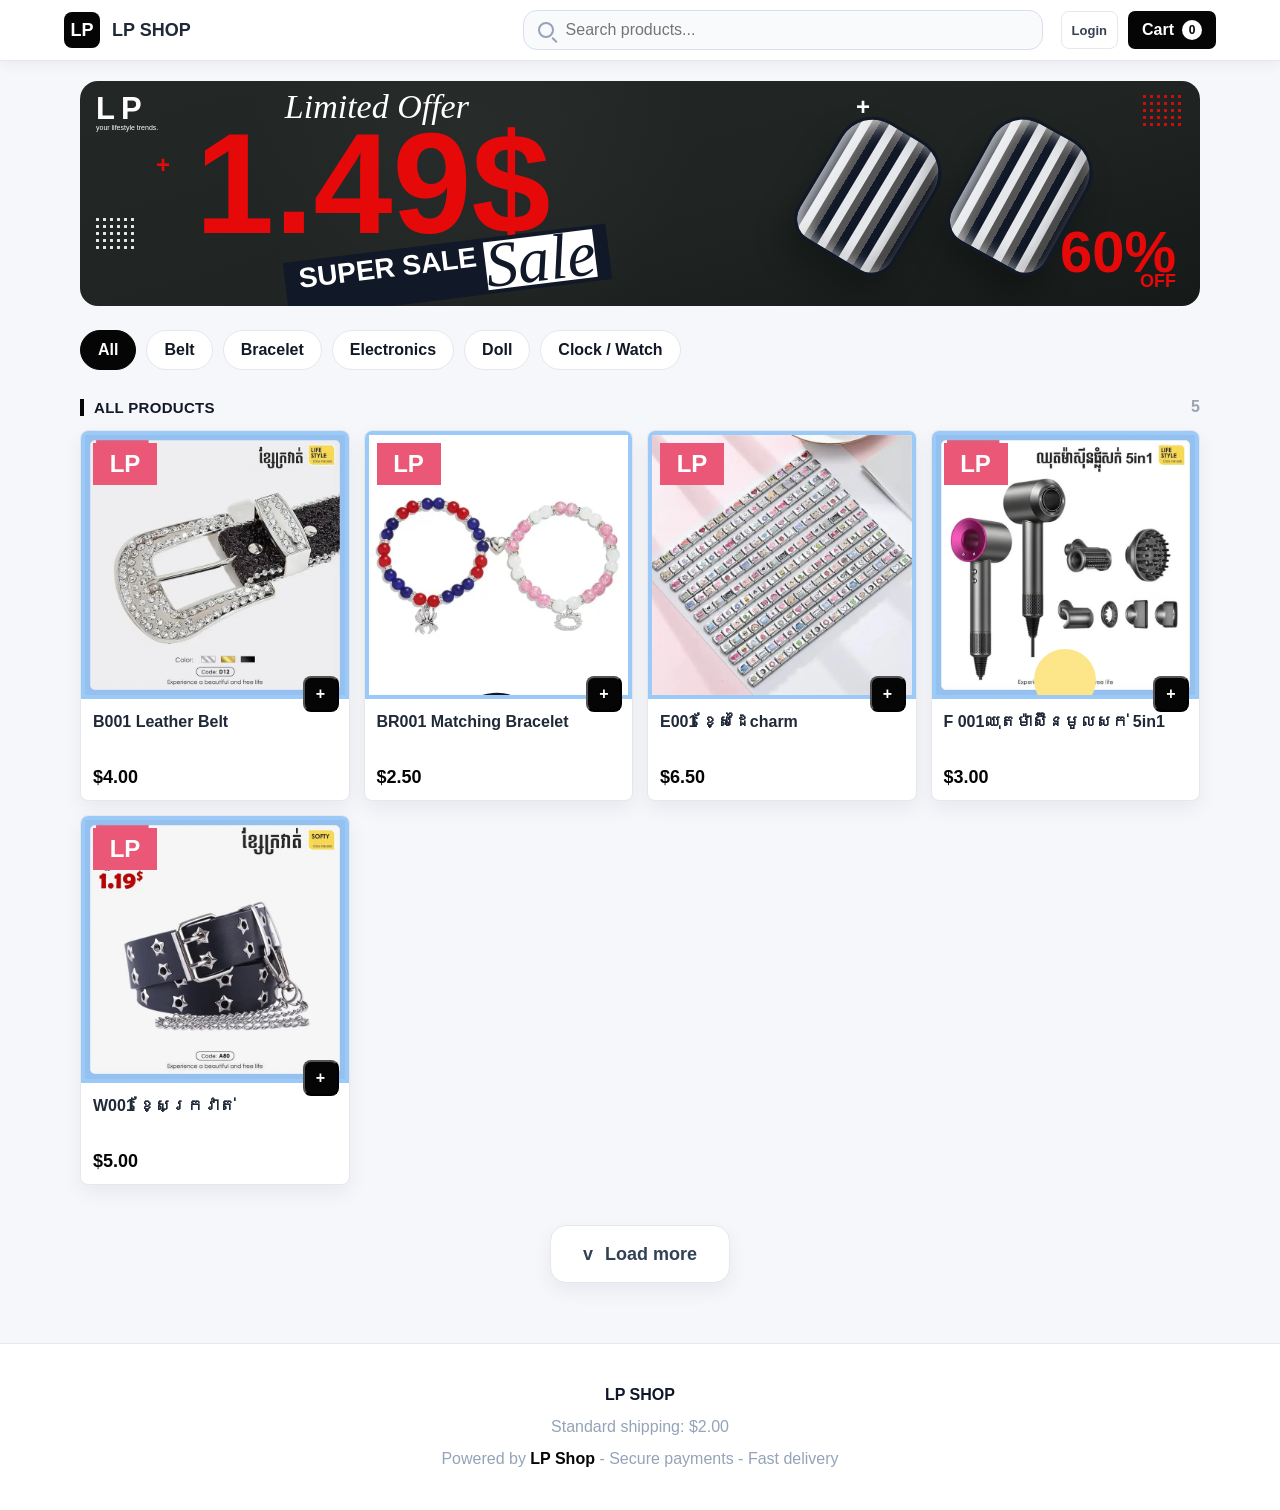
<file: index.html>
<!DOCTYPE html>
<html lang="en">
<head>
    <meta charset="UTF-8">
    <meta name="viewport" content="width=device-width, initial-scale=1.0">
    <title>LP Shop</title>
    <link rel="stylesheet" href="./css/style.css">
</head>
<body>
    <header class="header1">
        <div class="logo-area">
            <a class="brand-link" href="index.html" aria-label="LP Shop home">
                <span class="brand-mark">LP</span>
                <span class="brand-text">LP SHOP</span>
            </a>
        </div>

        <form class="search-box" role="search">
            <span class="search-icon" aria-hidden="true"></span>
            <input type="search" placeholder="Search products..." aria-label="Search products">
        </form>

        <div class="right-section">
            <button class="icon-button account-button" type="button" data-open-auth aria-label="Account">Login</button>
            <a class="cart-button" href="cart-inventory.html" aria-label="Open cart">
                <span>Cart</span> <span id="cart-count" class="cart-count">0</span>
            </a>
        </div>
    </header>

    <main class="page-shell">
        <section class="sale-slider" aria-label="Limited offer banners">
            <div class="sale-track">
                <article class="sale-banner sale-banner-dark">
                    <div class="banner-logo">
                        <strong>LP</strong>
                        <span>your lifestyle trends.</span>
                    </div>
                    <div class="sale-copy">
                        <span class="sale-small">Limited Offer</span>
                        <span class="sale-price">1.49$</span>
                        <span class="sale-label">SUPER SALE</span>
                    </div>
                    <div class="sale-product sale-product-metal" aria-hidden="true">
                        <span></span>
                        <span></span>
                    </div>
                    <div class="discount-badge">
                        <span>60%</span>
                        <strong>OFF</strong>
                    </div>
                    <span class="decor decor-plus decor-a">+</span>
                    <span class="decor decor-plus decor-b">+</span>
                    <span class="decor decor-dots decor-c"></span>
                    <span class="decor decor-dots decor-d"></span>
                </article>

                <article class="sale-banner sale-banner-light">
                    <div class="banner-logo">
                        <strong>LP</strong>
                        <span>your lifestyle trends.</span>
                    </div>
                    <div class="sale-copy">
                        <span class="sale-small">Limited Offer</span>
                        <span class="sale-price">0.99$</span>
                        <span class="sale-label">SUPER SALE</span>
                    </div>
                    <div class="sale-product sale-product-sport" aria-hidden="true">
                        <span></span>
                        <span></span>
                    </div>
                    <div class="discount-badge">
                        <span>70%</span>
                        <strong>OFF</strong>
                    </div>
                    <span class="decor decor-plus decor-a">+</span>
                    <span class="decor decor-plus decor-b">+</span>
                    <span class="decor decor-dots decor-c"></span>
                    <span class="decor decor-dots decor-d"></span>
                </article>
            </div>
        </section>

        <nav class="nav-bar" aria-label="Shop categories">
            <div class="category-row">
                <a class="category-chip active" href="#all-products">All</a>
                <a class="category-chip" href="#all-products">Belt</a>
                <a class="category-chip" href="#all-products">Bracelet</a>
                <a class="category-chip" href="#all-products">Electronics</a>
                <a class="category-chip" href="#all-products">Doll</a>
                <a class="category-chip" href="#all-products">Clock / Watch</a>
            </div>
        </nav>

        <section id="all-products" aria-labelledby="products-title">
            <div class="section-heading">
                <h2 id="products-title">ALL PRODUCTS</h2>
                <span id="product-count" class="section-count">5</span>
            </div>

            <div class="product-grid">
                <article class="product-card" style="--product-bg: #f4eadb;">
                    <a class="product-link" href="product1.html">
                        <div class="product-image product-image-belt"><img width="100%" height="100%" src="./images/belt.jpg" alt="Classic Leather Belt"><span class="mini-logo">LP</span><span class="belt-shape"></span></div>
                        <div class="product-body">
                            <p class="product-name">B001 Leather Belt</p>
                            <p class="product-price">$4.00</p>
                        </div>
                    </a>
                    <button class="product-cart add-cart" type="button" data-name="B001 Leather Belt" data-price="4.00">+</button>
                </article>

                <article class="product-card" style="--product-bg: #e0f2fe;">
                    <a class="product-link" href="product1.html">
                        <div class="product-image product-image-bracelet"><img width="100%" height="100%" src="./images/matching-bracelet.jpg" alt="Matching Bracelet"><span class="mini-logo">LP</span><span class="bracelet-shape"></span></div>
                        <div class="product-body">
                            <p class="product-name">BR001 Matching Bracelet</p>
                            <p class="product-price">$2.50</p>
                        </div>
                    </a>
                    <button class="product-cart add-cart" type="button" data-name="BR001 Matching Bracelet" data-price="2.50">+</button>
                </article>

                <article class="product-card" style="--product-bg: #ede9fe;">
                    <a class="product-link" href="product1.html">
                        <div class="product-image product-image-electronics"><img width="100%" height="100%" src="./images/ខ្សែដៃcharm.jpg" alt="Wireless Earbuds"><span class="mini-logo">LP</span><span class="electronics-shape"></span></div>
                        <div class="product-body">
                            <p class="product-name">E001 ខ្សែដៃcharm</p>
                            <p class="product-price">$6.50</p>
                        </div>
                    </a>
                    <button class="product-cart add-cart" type="button" data-name="E001 ខ្សែដៃcharm" data-price="6.50">+</button>
                </article>

                <article class="product-card" style="--product-bg: #ffe4e6;">
                    <a class="product-link" href="product1.html">
                        <div class="product-image product-image-doll"><img width="100%" height="100%" src="./images/ឈុតម៉ាស៊ីនមូលសក់ 5in1.jpg" alt="Cute Mini Doll"><span class="mini-logo">LP</span><span class="doll-shape"></span></div>
                        <div class="product-body">
                            <p class="product-name">F 001ឈុតម៉ាស៊ីនមូលសក់ 5in1</p>
                            <p class="product-price">$3.00</p>
                        </div>
                    </a>
                    <button class="product-cart add-cart" type="button" data-name="ឈុតម៉ាស៊ីនមូលសក់ 5in1" data-price="3.00">+</button>
                </article>

                <article class="product-card" style="--product-bg: #dcfce7;">
                    <a class="product-link" href="product1.html">
                        <div class="product-image product-image-watch"><img width="100%" height="100%" src="./images/ខ្សែក្រវាត់.jpg" alt="Digital Watch"><span class="mini-logo">LP</span><span class="watch-shape"></span></div>
                        <div class="product-body">
                            <p class="product-name">W001 ខ្សែក្រវាត់</p>
                            <p class="product-price">$5.00</p>
                        </div>
                    </a>
                    <button class="product-cart add-cart" type="button" data-name="W001 ខ្សែក្រវាត់" data-price="5.00">+</button>
                </article>

                <article class="product-card product-extra" style="--product-bg: #fef3c7;" hidden>
                    <a class="product-link" href="product1.html">
                        <div class="product-image product-image-belt"><img width="100%" src="./images/belt23.jpg" alt=""><span class="mini-logo">LP</span><span class="belt-shape"></span></div>
                        <div class="product-body">
                            <p class="product-name">B002 Fashion Buckle Belt</p>
                            <p class="product-price">$4.50</p>
                        </div>
                    </a>
                    <button class="product-cart add-cart" type="button" data-name="B002 Fashion Buckle Belt" data-price="4.50">+</button>
                </article>

                <article class="product-card product-extra" style="--product-bg: #dbeafe;" hidden>
                    <a class="product-link" href="product1.html">
                        <div class="product-image product-image-bracelet"><img width="100%" src="./images/charm bracelet.jpg" alt=""><span class="mini-logo">LP</span><span class="bracelet-shape"></span></div>
                        <div class="product-body">
                            <p class="product-name">BR002 Metal Bracelet</p>
                            <p class="product-price">$2.00</p>
                        </div>
                    </a>
                    <button class="product-cart add-cart" type="button" data-name="BR002 Metal Bracelet" data-price="2.00">+</button>
                </article>

                <article class="product-card product-extra" style="--product-bg: #e2e8f0;" hidden>
                    <a class="product-link" href="product1.html">
                        <div class="product-image product-image-electronics"><img width="100%" src="./images/Engraved name bracelet.jpg" alt=""><span class="mini-logo">LP</span><span class="electronics-shape"></span></div>
                        <div class="product-body">
                            <p class="product-name">E002 Engraved name bracelet</p>
                            <p class="product-price">$3.50</p>
                        </div>
                    </a>
                    <button class="product-cart add-cart" type="button" data-name="E002 Engraved name bracelet" data-price="3.50">+</button>
                </article>

                <article class="product-card product-extra" style="--product-bg: #fce7f3;" hidden>
                    <a class="product-link" href="product1.html">
                        <div class="product-image product-image-doll"><img width="100%" src="./images/charm diy.jpg" alt=""><span class="mini-logo">LP</span><span class="doll-shape"></span></div>
                        <div class="product-body">
                            <p class="product-name">D002 Charm DIY Kit</p>
                            <p class="product-price">$3.80</p>
                        </div>
                    </a>
                    <button class="product-cart add-cart" type="button" data-name="D002 Charm DIY Kit" data-price="3.80">+</button>
                </article>

                <article class="product-card product-extra" style="--product-bg: #ccfbf1;" hidden>
                    <a class="product-link" href="product1.html">
                        <div class="product-image product-image-watch"><img width="100%" src="./images/tripod.jpg" alt=""><span class="mini-logo">LP</span><span class="watch-shape"></span></div>
                        <div class="product-body">
                            <p class="product-name">W002 Tripod</p>
                            <p class="product-price">$4.20</p>
                        </div>
                    </a>
                    <button class="product-cart add-cart" type="button" data-name="W002 Tripod" data-price="4.20">+</button>
                </article>
            </div>

            <div class="load-more-wrap">
                <button id="load-more-products" class="load-more-button" type="button">
                    <span>v</span>
                    Load more
                </button>
            </div>
        </section>
    </main>

    <footer class="shop-footer">
        <strong>LP SHOP</strong>
        <span>Standard shipping: $2.00</span>
        <span>Powered by <b>LP Shop</b> - Secure payments - Fast delivery</span>
    </footer>

    <div id="cart-popup" class="cart-popup">Added to cart!</div>
    <script src="js/script.js"></script>
</body>
</html>
</file>
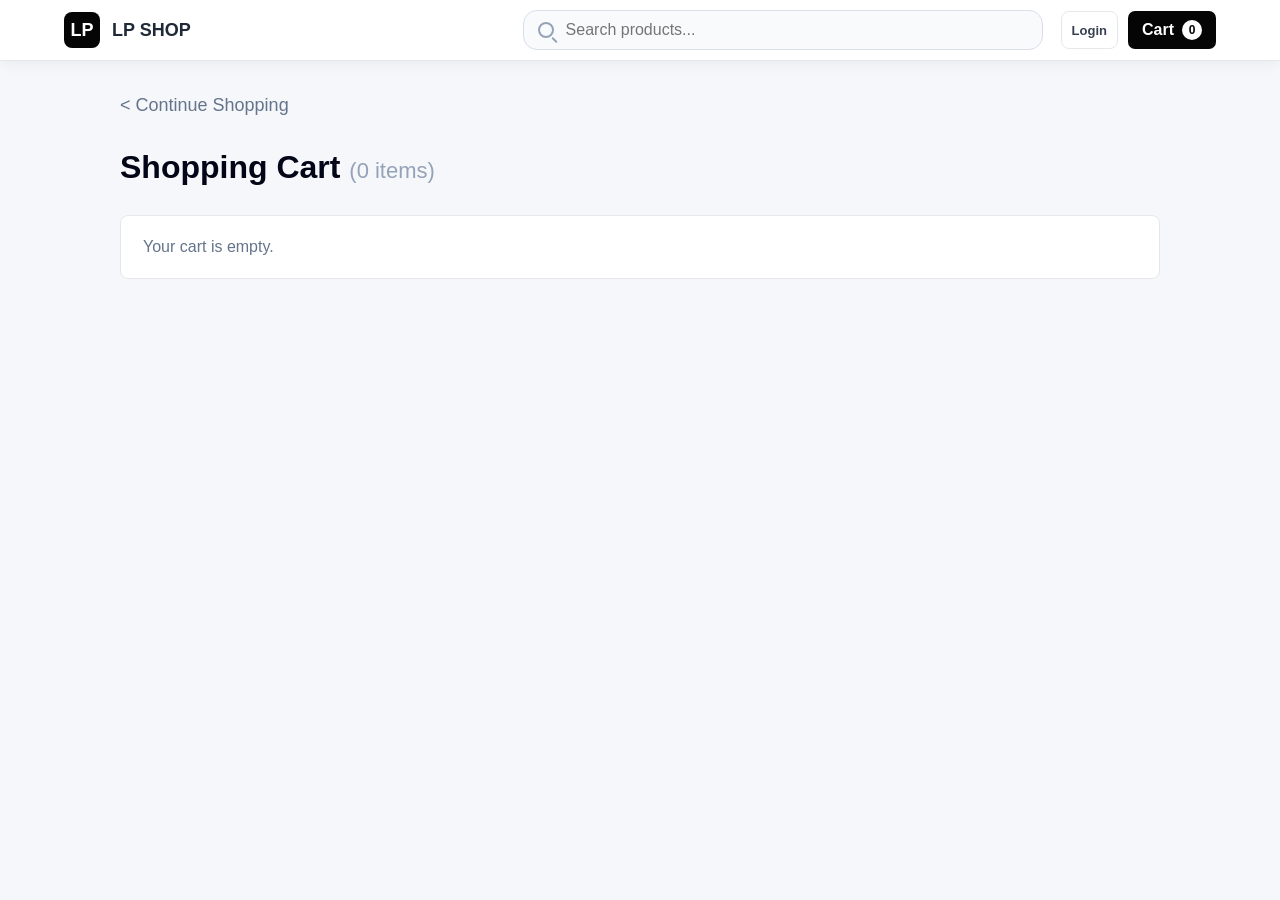
<file: cart-inventory.html>
<!DOCTYPE html>
<html lang="en">
<head>
    <meta charset="UTF-8">
    <meta name="viewport" content="width=device-width, initial-scale=1.0">
    <title>Your Cart | LP Shop</title>
    <link rel="stylesheet" href="css/style.css">
</head>
<body>
    <header class="header1">
        <div class="logo-area">
            <a class="brand-link" href="index.html" aria-label="LP Shop home">
                <span class="brand-mark">LP</span>
                <span class="brand-text">LP SHOP</span>
            </a>
        </div>

        <form class="search-box" role="search">
            <span class="search-icon" aria-hidden="true"></span>
            <input type="search" placeholder="Search products..." aria-label="Search products">
        </form>

        <div class="right-section">
            <button class="icon-button account-button" type="button" data-open-auth aria-label="Account">Login</button>
            <a class="cart-button" href="cart-inventory.html" aria-label="Open cart">
                <span>Cart</span> <span id="cart-count" class="cart-count">0</span>
            </a>
        </div>
    </header>

    <main class="cart-page">
        <a id="continue-shopping" class="continue-shopping" href="index.html">&lt; Continue Shopping</a>

        <h1 id="cart-heading">Shopping Cart <span id="cart-title-count">(0 items)</span></h1>
        <p id="cart-empty" class="cart-empty">Your cart is empty.</p>

        <div id="checkout-steps" class="checkout-steps" hidden>
            <div class="checkout-step active" data-step="1">
                <span>1</span>
                <strong>Cart</strong>
            </div>
            <div class="step-line"></div>
            <div class="checkout-step" data-step="2">
                <span>2</span>
                <strong>Delivery</strong>
            </div>
            <div class="step-line"></div>
            <div class="checkout-step" data-step="3">
                <span>3</span>
                <strong>Payment</strong>
            </div>
            <div class="step-line"></div>
            <div class="checkout-step" data-step="4">
                <span>4</span>
                <strong>Done</strong>
            </div>
        </div>

        <div id="cart-layout" class="cart-layout">
            <section class="cart-list" aria-label="Cart items">
                <div id="cart-items"></div>
            </section>

            <aside id="order-summary" class="order-summary" aria-label="Order summary" hidden>
                <h2>Order Summary</h2>
                <div class="summary-line">
                    <span id="summary-subtotal-label">Subtotal (0 items)</span>
                    <span id="summary-subtotal">$0.00</span>
                </div>
                <div class="summary-line">
                    <span>Shipping</span>
                    <span class="shipping-price">$2.00</span>
                </div>
                <div class="summary-total">
                    <strong>Total</strong>
                    <strong id="summary-total">$0.00</strong>
                </div>
                <button class="checkout-button" type="button">Proceed to Checkout -&gt;</button>
                <p class="secure-note">Secure checkout - Encrypted payment</p>
            </aside>
        </div>

        <section id="checkout-form" class="checkout-form" hidden>
            <div class="checkout-panel">
                <h2><span class="form-icon">i</span> Contact Information</h2>
                <label for="checkout-name">Full Name <span>*</span></label>
                <input id="checkout-name" type="text" placeholder="Your full name" required>

                <label for="checkout-phone">Phone Number <span>*</span></label>
                <input id="checkout-phone" type="tel" placeholder="012 345 678" required>
            </div>

            <div class="delivery-tabs" role="group" aria-label="Delivery method">
                <button class="delivery-tab active" type="button">Home Delivery</button>
                <button class="delivery-tab" type="button">Virakbuntam Pickup</button>
            </div>

            <div class="checkout-panel">
                <h2><span class="form-icon">p</span> Delivery Address</h2>
                <label for="checkout-street">Street Address <span>*</span></label>
                <input id="checkout-street" type="text" placeholder="Street, building, district" required>

                <label for="checkout-city">City / Province <span>*</span></label>
                <input id="checkout-city" type="text" placeholder="e.g. Phnom Penh" required>

                <button class="map-link" type="button">Pin location on map (optional)</button>
            </div>

            <div class="checkout-panel">
                <h2><span class="form-icon">n</span> Order Notes</h2>
                <textarea id="checkout-notes" rows="4" placeholder="Any special instructions for delivery (optional)"></textarea>
            </div>

            <p id="checkout-error" class="checkout-error"></p>
            <button class="checkout-button delivery-checkout-button" type="button">Proceed to Checkout -&gt;</button>
        </section>

        <section id="payment-section" class="payment-section" hidden>
            <h1>Choose Payment</h1>
            <p id="order-number" class="order-number">Order #ORD-22U4EZAD</p>

            <div class="payment-amount-card">
                <div>
                    <span>Amount to pay</span>
                    <strong id="payment-amount">$0.00</strong>
                </div>
                <button id="copy-amount" type="button">Copy</button>
            </div>

            <h2>SELECT PAYMENT METHOD</h2>
            <button id="payment-method" class="payment-method" type="button">
                <span class="payment-logo">CARD</span>
                <span>
                    <strong>ABA PayWay</strong>
                    <small>ABA Pay - WeChat Pay - Alipay</small>
                </span>
                <span class="payment-arrow">&gt;</span>
            </button>

            <button id="payment-back" class="payment-back" type="button">&lt;- Back</button>
        </section>
    </main>

    <script src="js/script.js"></script>
</body>
</html>
</file>
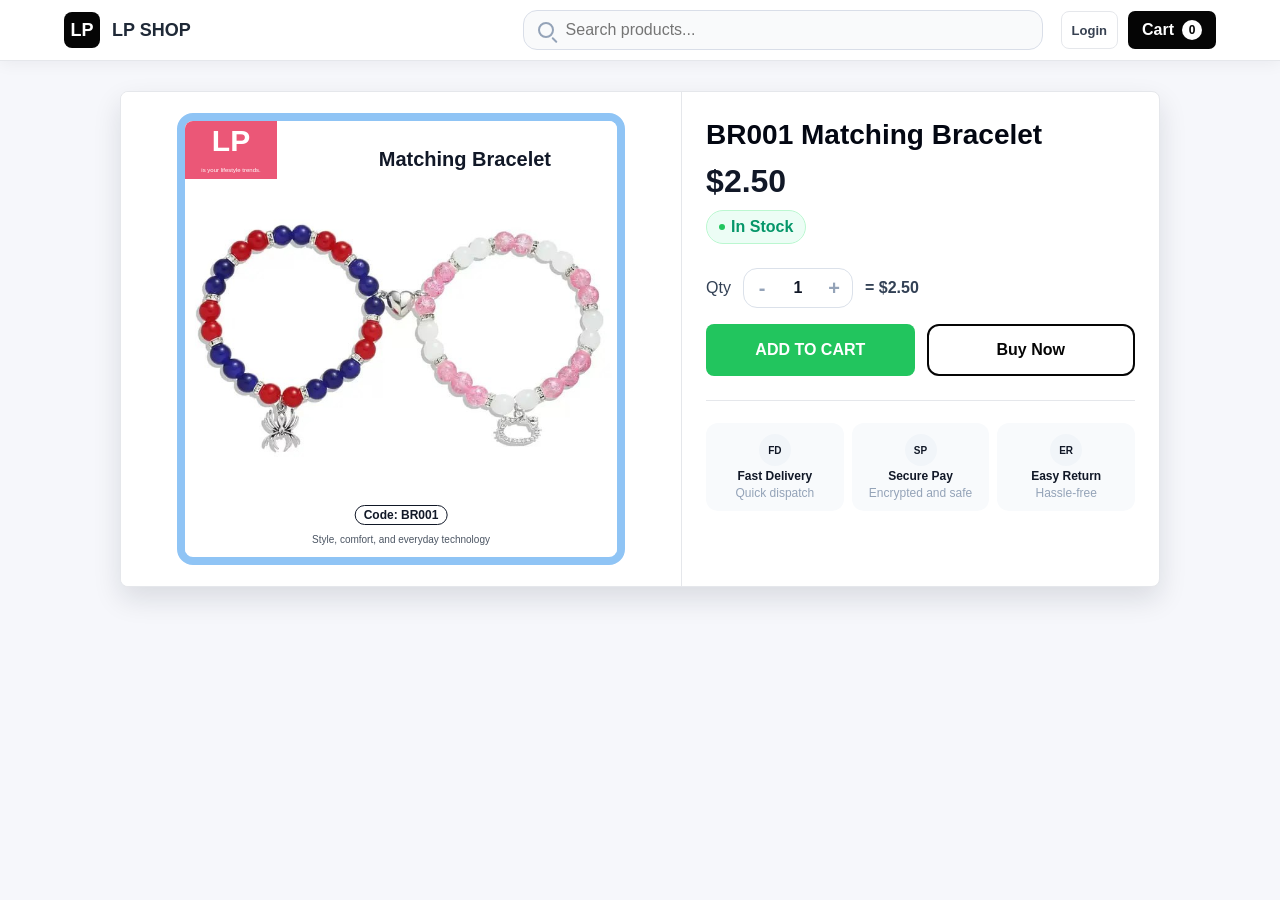
<file: product1.html>
<!DOCTYPE html>
<html lang="en">
<head>
    <meta charset="UTF-8">
    <meta name="viewport" content="width=device-width, initial-scale=1.0">
    <title>BR001 Smart Bracelet | LP Shop</title>
    <link rel="stylesheet" href="css/style.css">
</head>
<body>
    <header class="header1">
        <div class="logo-area">
            <a class="brand-link" href="index.html" aria-label="LP Shop home">
                <span class="brand-mark">LP</span>
                <span class="brand-text">LP SHOP</span>
            </a>
        </div>

        <form class="search-box" role="search">
            <span class="search-icon" aria-hidden="true"></span>
            <input type="search" placeholder="Search products..." aria-label="Search products">
        </form>

        <div class="right-section">
            <button class="icon-button account-button" type="button" data-open-auth aria-label="Account">Login</button>
            <a class="cart-button" href="cart-inventory.html" aria-label="Open cart">
                <span>Cart</span> <span id="cart-count" class="cart-count">0</span>
            </a>
        </div>
    </header>

    <main class="product-page">
        <section class="product-detail-image product-detail-card" aria-label="Product image">
            <div class="product-photo-frame product-photo-bracelet">
                <div class="product-photo-logo">
                    <strong>LP</strong>
                    <span>is your lifestyle trends.</span>
                </div>
                <p class="product-photo-title">Matching Bracelet</p>
                <div  aria-hidden="true"><img width="100%" src="images/matching-bracelet.jpg" alt=""></div>
                <span class="product-code">Code: BR001</span>
                <p class="product-photo-caption">Style, comfort, and everyday technology</p>
            </div>
        </section>

        <section class="product-detail-info product-detail-card">
            <h1>BR001 Matching Bracelet</h1>
            <p class="detail-price">$2.50</p>
            <p class="stock-pill"><span></span> In Stock</p>

            <div class="quantity-row">
                <span>Qty</span>
                <div class="quantity-stepper" aria-label="Choose quantity">
                    <button id="qty-minus" class="quantity-button" type="button" aria-label="Decrease quantity">-</button>
                    <span id="qty-value">1</span>
                    <button id="qty-plus" class="quantity-button" type="button" aria-label="Increase quantity">+</button>
                </div>
                <strong>= <span id="product-subtotal">$2.50</span></strong>
            </div>

            <div class="product-actions">
                <button id="add-to-cart" class="add-to-cart" type="button" data-name="BR001 Matching Bracelet" data-price="2.50" data-image="images/matching-bracelet.jpg">
                    <span class="button-check" aria-hidden="true"></span>
                    <span class="button-text">ADD TO CART</span>
                </button>
                <button id="buy-now" class="buy-now-button" type="button">Buy Now</button>
            </div>

            <div class="service-row" aria-label="Shop services">
                <div class="service-card">
                    <span class="service-icon">FD</span>
                    <strong>Fast Delivery</strong>
                    <span>Quick dispatch</span>
                </div>
                <div class="service-card">
                    <span class="service-icon">SP</span>
                    <strong>Secure Pay</strong>
                    <span>Encrypted and safe</span>
                </div>
                <div class="service-card">
                    <span class="service-icon">ER</span>
                    <strong>Easy Return</strong>
                    <span>Hassle-free</span>
                </div>
            </div>
            <div id="cart-popup" class="cart-popup">Added to cart!</div>
        </section>
    </main>

    <script src="js/script.js"></script>
</body>
</html>
</file>
<file: css/style.css>
* {
    box-sizing: border-box;
}

html {
    scroll-behavior: smooth;
}

body {
    margin: 0;
    background: #f6f7fb;
    color: #111827;
    font-family: Arial, sans-serif;
    font-size: 16px;
}

[hidden] {
    display: none !important;
}

a {
    color: inherit;
    text-decoration: none;
}

button,
input {
    font: inherit;
}

.top-social-bar {
    display: none;
}

.header1 {
    position: sticky;
    top: 0;
    z-index: 20;
    display: grid;
    grid-template-columns: 230px minmax(220px, 1fr) auto;
    align-items: center;
    gap: 18px;
    padding: 10px clamp(14px, 5vw, 68px);
    background: rgba(255, 255, 255, 0.96);
    border-bottom: 1px solid #e5e7eb;
    box-shadow: 0 2px 16px rgba(15, 23, 42, 0.06);
    backdrop-filter: blur(14px);
}

.logo-area,
.logo {
    min-width: 0;
}

.brand-link {
    display: inline-flex;
    align-items: center;
    gap: 12px;
    font-weight: 800;
    letter-spacing: 0;
}

.brand-mark {
    display: inline-grid;
    width: 36px;
    height: 36px;
    place-items: center;
    background: #050505;
    color: #ffffff;
    border-radius: 8px;
    font-size: 18px;
    line-height: 1;
}

.brand-text {
    color: #1f2937;
    font-size: 18px;
    white-space: nowrap;
}

.search-box {
    position: relative;
    width: min(100%, 520px);
    justify-self: end;
}

.search-box input {
    width: 100%;
    min-height: 40px;
    padding: 0 42px;
    color: #111827;
    background: #f9fafb;
    border: 1px solid #d9dee8;
    border-radius: 14px;
    outline: 0;
}

.search-box input:focus {
    border-color: #111827;
    box-shadow: 0 0 0 3px rgba(17, 24, 39, 0.08);
}

.search-icon {
    position: absolute;
    top: 50%;
    left: 15px;
    width: 16px;
    height: 16px;
    border: 2px solid #94a3b8;
    border-radius: 50%;
    transform: translateY(-50%);
}

.search-icon::after {
    position: absolute;
    right: -6px;
    bottom: -5px;
    width: 7px;
    height: 2px;
    content: "";
    background: #94a3b8;
    border-radius: 2px;
    transform: rotate(45deg);
}

.right-section {
    display: flex;
    align-items: center;
    justify-content: flex-end;
    gap: 10px;
}

.icon-button,
.cart-button,
.add-to-cart,
.quantity-button,
.checkout-button {
    display: inline-flex;
    align-items: center;
    justify-content: center;
    border: 0;
    cursor: pointer;
}

.icon-button {
    min-width: 38px;
    height: 38px;
    padding: 0 10px;
    color: #374151;
    background: #ffffff;
    border: 1px solid #e5e7eb;
    border-radius: 8px;
    font-size: 13px;
    font-weight: 800;
}

.account-button {
    width: auto;
}

.cart-button {
    min-height: 38px;
    gap: 8px;
    padding: 0 14px;
    color: #ffffff;
    background: #050505;
    border-radius: 7px;
    font-weight: 700;
}

.cart-count {
    display: inline-grid;
    min-width: 20px;
    height: 20px;
    padding: 0 6px;
    place-items: center;
    color: #050505;
    background: #ffffff;
    border-radius: 999px;
    font-size: 12px;
}

.page-shell {
    width: min(1120px, calc(100% - 28px));
    margin: 20px auto 46px;
}

.sale-slider {
    position: relative;
    min-height: 225px;
    margin-top: 20px;
    overflow: hidden;
    background: #ffffff;
    border-radius: 18px;
}

.sale-track {
    display: flex;
    width: 200%;
    min-height: 225px;
    animation: banner-slide 9s infinite;
}

.sale-banner {
    position: relative;
    flex: 0 0 50%;
    display: grid;
    grid-template-columns: 1fr minmax(250px, 37%);
    align-items: center;
    min-height: 225px;
    overflow: hidden;
}

.sale-banner-dark {
    color: #ffffff;
    background:
        radial-gradient(circle at 35% 20%, rgba(40, 44, 43, 0.92), transparent 30%),
        linear-gradient(165deg, #232826 0%, #202523 56%, #151918 100%);
}

.sale-banner-light {
    color: #111827;
    background:
        radial-gradient(circle at 18% 30%, rgba(243, 244, 246, 0.95), transparent 32%),
        radial-gradient(circle at 78% 48%, rgba(243, 244, 246, 0.92), transparent 30%),
        #ffffff;
}

.banner-logo {
    position: absolute;
    top: 12px;
    left: 16px;
    z-index: 2;
    display: grid;
    gap: 0;
    line-height: 1;
}

.banner-logo strong {
    font-size: 31px;
    letter-spacing: 6px;
}

.banner-logo span {
    font-size: 7px;
    letter-spacing: 0;
}

.sale-copy {
    position: relative;
    z-index: 3;
    padding-left: clamp(54px, 9vw, 120px);
}

.sale-small {
    display: block;
    margin-left: clamp(58px, 7vw, 96px);
    color: currentColor;
    font-family: Georgia, serif;
    font-size: clamp(22px, 3.1vw, 34px);
    font-style: italic;
}

.sale-price {
    display: block;
    color: #e50909;
    font-size: clamp(72px, 14vw, 142px);
    font-weight: 900;
    line-height: 0.82;
}

.sale-label {
    display: inline-flex;
    margin-left: clamp(64px, 7vw, 100px);
    padding: 4px 14px;
    color: #ffffff;
    background: #111827;
    font-size: clamp(18px, 2.5vw, 28px);
    font-weight: 900;
    line-height: 1;
    transform: rotate(-7deg);
}

.sale-label::after {
    content: "Sale";
    margin-left: 8px;
    color: #111827;
    background: #ffffff;
    font-family: Georgia, serif;
    font-size: clamp(38px, 5vw, 66px);
    font-style: italic;
    font-weight: 400;
    line-height: 0.75;
}

.sale-banner-light .sale-label::after {
    color: #111827;
}

.sale-product {
    position: relative;
    z-index: 2;
    min-height: 190px;
    margin-right: clamp(38px, 8vw, 110px);
}

.sale-product span {
    position: absolute;
    display: block;
    border: 3px solid #111827;
    box-shadow: inset 8px 0 18px rgba(255, 255, 255, 0.75), inset -10px 0 20px rgba(0, 0, 0, 0.3), 0 20px 30px rgba(0, 0, 0, 0.28);
}

.sale-product-sport span {
    top: 28px;
    width: 82px;
    height: 146px;
    background: linear-gradient(90deg, #111827 0 25%, #f8fafc 26% 62%, #111827 63% 100%);
    border-radius: 22px;
}

.sale-product-sport span:first-child {
    left: 26px;
    transform: rotate(-18deg);
}

.sale-product-sport span:last-child {
    right: 28px;
    background: linear-gradient(90deg, #111827 0 48%, #f8fafc 49% 75%, #111827 76% 100%);
    transform: rotate(19deg);
}

.sale-product-metal span {
    top: 22px;
    width: 112px;
    height: 146px;
    background: repeating-linear-gradient(90deg, #111827 0 8px, #e5e7eb 9px 17px, #555 18px 25px);
    border-radius: 38px 38px 26px 26px;
}

.sale-product-metal span:first-child {
    left: 28px;
    transform: rotate(31deg);
}

.sale-product-metal span:last-child {
    right: 20px;
    transform: rotate(29deg);
}

.discount-badge {
    position: absolute;
    right: 24px;
    bottom: 18px;
    z-index: 3;
    display: grid;
    color: #e50909;
    line-height: 0.78;
    text-align: right;
}

.discount-badge span {
    font-size: clamp(38px, 5vw, 58px);
    font-weight: 900;
}

.discount-badge strong {
    color: currentColor;
    font-size: 18px;
}

.decor {
    position: absolute;
    z-index: 3;
    font-weight: 900;
    line-height: 1;
}

.decor-plus {
    color: #e50909;
    font-size: 24px;
}

.decor-a {
    top: 72px;
    left: 76px;
}

.decor-b {
    right: 142px;
    top: 115px;
}

.sale-banner-dark .decor-b {
    color: #ffffff;
    right: 330px;
    top: 14px;
}

.decor-dots {
    width: 44px;
    height: 34px;
    background-image: radial-gradient(currentColor 1.4px, transparent 1.6px);
    background-position: 0 0;
    background-size: 7px 7px;
    color: currentColor;
    opacity: 0.9;
}

.decor-c {
    left: 14px;
    bottom: 56px;
}

.decor-d {
    right: 15px;
    top: 12px;
    color: #e50909;
}

@keyframes banner-slide {
    0%,
    42% {
        transform: translateX(0);
    }

    50%,
    92% {
        transform: translateX(-50%);
    }

    100% {
        transform: translateX(0);
    }
}

.nav-bar {
    margin-top: 24px;
}

.category-row {
    display: flex;
    gap: 10px;
    overflow-x: auto;
    padding-bottom: 4px;
}

.category-chip {
    flex: 0 0 auto;
    padding: 10px 17px;
    color: #111827;
    background: #ffffff;
    border: 1px solid #e5e7eb;
    border-radius: 999px;
    font-weight: 600;
}

.category-chip.active {
    color: #ffffff;
    background: #050505;
    border-color: #050505;
}

.section-heading {
    display: flex;
    align-items: center;
    justify-content: space-between;
    margin: 24px 0 14px;
}

.section-heading h2 {
    margin: 0;
    padding-left: 10px;
    border-left: 4px solid #050505;
    color: #111827;
    font-size: 15px;
    font-weight: 900;
    letter-spacing: 0.02em;
}

.section-count {
    color: #9ca3af;
    font-weight: 700;
}

.product-grid {
    display: grid;
    grid-template-columns: repeat(4, minmax(0, 1fr));
    gap: 14px;
}

.laptop-preview,
.product-card {
    position: relative;
    overflow: hidden;
    background: #ffffff;
    border: 1px solid #e5e7eb;
    border-radius: 8px;
    box-shadow: 0 8px 20px rgba(15, 23, 42, 0.06);
}

.product-link {
    display: block;
}

.card-img,
.product-image {
    position: relative;
    display: grid;
    width: 100%;
    aspect-ratio: 1 / 1;
    place-items: center;
    overflow: hidden;
    color: #111827;
    background:
        linear-gradient(135deg, rgba(255, 255, 255, 0.8), rgba(255, 255, 255, 0.1)),
        var(--product-bg, #dbeafe);
    border: 4px solid #9bc9f8;
    font-weight: 900;
    text-align: center;
}

.image-placeholder {
    display: grid;
    width: 66%;
    aspect-ratio: 1 / 1;
    place-items: center;
    color: #475569;
    background: rgba(255, 255, 255, 0.72);
    border: 1px dashed rgba(71, 85, 105, 0.5);
    border-radius: 16px;
    font-size: 14px;
    line-height: 1.35;
}

.mini-logo {
    position: absolute;
    top: 8px;
    left: 8px;
    display: grid;
    width: 64px;
    height: 42px;
    place-items: center;
    color: #ffffff;
    background: #eb5777;
    font-size: 24px;
    font-weight: 900;
}

.belt-shape,
.bracelet-shape,
.electronics-shape,
.doll-shape,
.watch-shape {
    position: relative;
    display: block;
}

.belt-shape {
    width: 210px;
    height: 62px;
    background: linear-gradient(90deg, #2b2118, #5f4633);
    border-radius: 999px;
    box-shadow: inset 0 0 0 8px rgba(255, 255, 255, 0.08);
}

.belt-shape::after {
    position: absolute;
    right: 12px;
    top: 10px;
    width: 42px;
    height: 42px;
    content: "";
    border: 6px solid #fbbf24;
    border-radius: 8px;
}

.bracelet-shape {
    width: 130px;
    height: 178px;
    border: 24px solid #111827;
    border-left-color: #f8fafc;
    border-radius: 52px;
    box-shadow: 24px 8px 0 -6px #111827;
    transform: rotate(18deg);
}

.electronics-shape {
    width: 158px;
    height: 112px;
}

.electronics-shape::before,
.electronics-shape::after {
    position: absolute;
    width: 58px;
    height: 86px;
    content: "";
    background: #111827;
    border-radius: 30px 30px 20px 20px;
    box-shadow: inset 0 -14px 0 #2563eb;
}

.electronics-shape::before {
    left: 10px;
    transform: rotate(-18deg);
}

.electronics-shape::after {
    right: 10px;
    transform: rotate(18deg);
}

.doll-shape {
    width: 112px;
    height: 170px;
    background: linear-gradient(#ffd1dc 0 32%, #f472b6 33% 70%, #ffffff 71%);
    border-radius: 52px 52px 28px 28px;
}

.doll-shape::before {
    position: absolute;
    top: -46px;
    left: 25px;
    width: 62px;
    height: 62px;
    content: "";
    background: #fde68a;
    border-radius: 50%;
}

.watch-shape {
    width: 98px;
    height: 196px;
    background: linear-gradient(#111827 0 24%, #ffffff 25% 75%, #111827 76%);
    border: 8px solid #111827;
    border-radius: 34px;
}

.watch-shape::after {
    position: absolute;
    top: 58px;
    left: 14px;
    width: 54px;
    height: 54px;
    content: "";
    border: 5px solid #2563eb;
    border-radius: 50%;
}

.product-body {
    padding: 12px;
}

.laptop-name,
.product-name {
    min-height: 42px;
    margin: 0;
    color: #1f2937;
    font-weight: 700;
    line-height: 1.35;
}

.laptop-price,
.product-price {
    margin: 14px 0 0;
    color: #050505;
    font-size: 18px;
    font-weight: 900;
}

.product-cart {
    position: absolute;
    right: 10px;
    bottom: 88px;
    display: inline-grid;
    width: 36px;
    height: 36px;
    place-items: center;
    color: #ffffff;
    background: #050505;
    border-radius: 8px;
    font-weight: 900;
}

.load-more-wrap {
    display: flex;
    justify-content: center;
    padding: 40px 0 14px;
}

.load-more-button {
    display: inline-flex;
    align-items: center;
    gap: 12px;
    min-height: 58px;
    padding: 0 32px;
    color: #334155;
    background: #ffffff;
    border: 1px solid #e5e7eb;
    border-radius: 16px;
    box-shadow: 0 8px 20px rgba(15, 23, 42, 0.06);
    cursor: pointer;
    font-size: 18px;
    font-weight: 800;
}

.load-more-button:hover {
    color: #050505;
    border-color: #cbd5e1;
}

.shop-footer {
    display: grid;
    gap: 14px;
    justify-items: center;
    margin-top: 40px;
    padding: 42px 20px;
    color: #94a3b8;
    background: #ffffff;
    border-top: 1px solid #e5e7eb;
    text-align: center;
}

.shop-footer strong {
    color: #0f172a;
}

.shop-footer b {
    color: #050505;
}

.product-page {
    display: grid;
    grid-template-columns: minmax(280px, 1fr) minmax(280px, 0.85fr);
    gap: 0;
    align-items: stretch;
    width: min(1040px, calc(100% - 28px));
    margin: 30px auto 60px;
    overflow: hidden;
    background: #ffffff;
    border: 1px solid #e5e7eb;
    border-radius: 8px;
    box-shadow: 0 12px 28px rgba(15, 23, 42, 0.12);
}

.product-detail-image {
    display: grid;
    min-height: 494px;
    place-items: center;
    background: #ffffff;
    border-right: 1px solid #e5e7eb;
}

.product-detail-info {
    padding: 26px 24px;
}

.product-detail-info h1 {
    margin: 0 0 12px;
    color: #030712;
    font-size: clamp(24px, 3.4vw, 28px);
    line-height: 1.18;
}

.detail-price {
    margin: 0 0 10px;
    font-size: 32px;
    font-weight: 900;
}

.product-photo-frame {
    position: relative;
    display: grid;
    width: min(86%, 448px);
    min-height: 448px;
    place-items: center;
    overflow: hidden;
    background: #ffffff;
    border: 8px solid #8fc4f5;
    border-radius: 16px;
}

.product-photo-logo {
    position: absolute;
    top: 0;
    left: 0;
    display: grid;
    width: 92px;
    height: 58px;
    place-items: center;
    color: #ffffff;
    background: #eb5777;
    text-align: center;
}

.product-photo-logo strong {
    font-size: 30px;
    line-height: 0.9;
}

.product-photo-logo span {
    font-size: 6px;
}

.product-photo-title {
    position: absolute;
    top: 27px;
    right: 66px;
    margin: 0;
    font-size: 20px;
    font-weight: 900;
}

.bracelet-detail-shape {
    position: relative;
    width: 168px;
    height: 250px;
    border: 34px solid #111827;
    border-left-color: #f8fafc;
    border-radius: 70px;
    box-shadow: 42px 10px 0 -10px #111827, 0 20px 35px rgba(15, 23, 42, 0.16);
    transform: rotate(18deg);
}

.bracelet-detail-shape::after {
    position: absolute;
    top: 68px;
    left: -9px;
    width: 56px;
    height: 94px;
    content: "";
    background: linear-gradient(#ffffff, #dbeafe);
    border: 4px solid #64748b;
    border-radius: 14px;
}

.product-code {
    position: absolute;
    bottom: 32px;
    left: 50%;
    padding: 2px 8px;
    color: #111827;
    background: #ffffff;
    border: 1px solid #111827;
    border-radius: 999px;
    font-size: 12px;
    font-weight: 800;
    transform: translateX(-50%);
}

.product-photo-caption {
    position: absolute;
    bottom: 12px;
    left: 0;
    width: 100%;
    margin: 0;
    color: #4b5563;
    font-size: 10px;
    text-align: center;
}

.stock-pill {
    display: inline-flex;
    align-items: center;
    gap: 6px;
    margin: 0 0 24px;
    padding: 7px 12px;
    color: #059669;
    background: #ecfdf5;
    border: 1px solid #bbf7d0;
    border-radius: 999px;
    font-weight: 700;
}

.stock-pill span {
    width: 6px;
    height: 6px;
    background: #22c55e;
    border-radius: 50%;
}

.quantity-row {
    display: flex;
    align-items: center;
    gap: 12px;
    margin-bottom: 16px;
    color: #334155;
}

.quantity-stepper {
    display: inline-flex;
    align-items: center;
    min-height: 39px;
    overflow: hidden;
    background: #ffffff;
    border: 1px solid #dbe1ea;
    border-radius: 14px;
}

.quantity-button {
    width: 36px;
    height: 38px;
    color: #94a3b8;
    background: transparent;
    font-size: 20px;
    font-weight: 700;
}

#qty-value {
    display: inline-grid;
    width: 36px;
    place-items: center;
    color: #111827;
    font-weight: 800;
}

.product-actions {
    display: grid;
    grid-template-columns: minmax(180px, 1fr) minmax(160px, 1fr);
    gap: 12px;
    margin-bottom: 22px;
    padding-bottom: 24px;
    border-bottom: 1px solid #e5e7eb;
}

.detail-list {
    display: grid;
    gap: 10px;
    margin: 22px 0;
    padding: 0;
    list-style: none;
    color: #475569;
}

.add-to-cart {
    min-height: 48px;
    padding: 0 24px;
    color: #ffffff;
    background: #22c55e;
    border-radius: 8px;
    font-weight: 900;
    gap: 10px;
}

.add-to-cart.added {
    background: #22c55e;
}

.button-check {
    position: relative;
    display: none;
    width: 16px;
    height: 16px;
}

.add-to-cart.added .button-check {
    display: inline-block;
}

.button-check::after {
    position: absolute;
    top: 1px;
    left: 4px;
    width: 6px;
    height: 11px;
    content: "";
    border-right: 2px solid #ffffff;
    border-bottom: 2px solid #ffffff;
    transform: rotate(45deg);
}

.buy-now-button {
    min-height: 52px;
    color: #050505;
    background: #ffffff;
    border: 2px solid #050505;
    border-radius: 12px;
    font-weight: 900;
    cursor: pointer;
}

.service-row {
    display: grid;
    grid-template-columns: repeat(3, minmax(0, 1fr));
    gap: 8px;
}

.service-card {
    display: grid;
    min-height: 88px;
    place-items: center;
    padding: 10px;
    background: #f8fafc;
    border-radius: 12px;
    text-align: center;
}

.service-icon {
    display: inline-grid;
    width: 32px;
    height: 32px;
    place-items: center;
    color: #111827;
    background: #f1f5f9;
    border-radius: 50%;
    font-size: 10px;
    font-weight: 900;
}

.service-card strong {
    font-size: 12px;
}

.service-card span:last-child {
    color: #94a3b8;
    font-size: 12px;
}

.cart-popup {
    position: fixed;
    top: 70px;
    right: 20px;
    z-index: 1000;
    padding: 14px 20px;
    color: #ffffff;
    background: #22c55e;
    border-radius: 8px;
    opacity: 0;
    pointer-events: none;
    transition: 0.25s ease-in-out;
}

.cart-popup.show {
    display: inline-flex;
    align-items: center;
    gap: 10px;
    opacity: 1;
}

.cart-popup.show::before {
    display: inline-block;
    width: 8px;
    height: 14px;
    content: "";
    border-right: 2px solid #ffffff;
    border-bottom: 2px solid #ffffff;
    transform: rotate(45deg);
}

.checkout {
    position: fixed;
    right: 22px;
    bottom: 26px;
    z-index: 15;
}

.checkout a {
    display: inline-flex;
    align-items: center;
    justify-content: center;
    width: 58px;
    height: 58px;
    color: #ffffff;
    background: #050505;
    border-radius: 50%;
    box-shadow: 0 14px 30px rgba(0, 0, 0, 0.22);
}

.cart-page {
    width: min(1040px, calc(100% - 28px));
    margin: 34px auto 60px;
}

.cart-page h1 {
    margin: 34px 0 30px;
    color: #020617;
    font-size: 32px;
    line-height: 1.1;
}

#cart-title-count {
    color: #94a3b8;
    font-size: 22px;
    font-weight: 400;
}

.continue-shopping {
    display: inline-flex;
    align-items: center;
    color: #64748b;
    font-size: 18px;
}

.continue-shopping:hover {
    color: #050505;
}

.checkout-steps {
    display: flex;
    align-items: center;
    gap: 10px;
    width: min(600px, 100%);
    margin: 0 0 34px;
}

.checkout-step {
    display: inline-flex;
    align-items: center;
    gap: 10px;
    color: #94a3b8;
    white-space: nowrap;
}

.checkout-step span {
    display: inline-grid;
    width: 36px;
    height: 36px;
    place-items: center;
    color: #2563eb;
    background: #bfdbfe;
    border-radius: 50%;
    font-weight: 900;
}

.checkout-step.active {
    color: #2563eb;
}

.checkout-step.active span {
    color: #ffffff;
    background: #2563eb;
}

.checkout-step.done span {
    color: #2563eb;
    background: #bfdbfe;
}

.step-line {
    flex: 1;
    height: 2px;
    min-width: 42px;
    background: #93c5fd;
}

.cart-layout {
    display: grid;
    grid-template-columns: minmax(0, 1fr) 340px;
    gap: 30px;
    align-items: start;
}

.cart-empty {
    display: none;
    padding: 22px;
    color: #64748b;
    background: #ffffff;
    border: 1px solid #e5e7eb;
    border-radius: 8px;
}

.cart-item {
    display: grid;
    grid-template-columns: 100px minmax(0, 1fr) auto 28px;
    align-items: center;
    gap: 20px;
    min-height: 164px;
    padding: 20px;
    margin-bottom: 16px;
    background: #ffffff;
    border: 1px solid #e5e7eb;
    border-radius: 10px;
    box-shadow: 0 12px 24px rgba(15, 23, 42, 0.1);
}

.cart-thumb {
    position: relative;
    width: 100px;
    height: 96px;
    overflow: hidden;
    background: #ffffff;
    border: 2px solid #8fc4f5;
    border-radius: 8px;
}

.cart-thumb-logo {
    position: absolute;
    top: 0;
    left: 0;
    display: grid;
    width: 26px;
    height: 18px;
    place-items: center;
    color: #ffffff;
    background: #eb5777;
    font-size: 10px;
    font-weight: 900;
}

.cart-thumb-item {
    position: absolute;
    left: 34px;
    top: 24px;
    width: 40px;
    height: 48px;
    border: 9px solid #111827;
    border-left-color: #f8fafc;
    border-radius: 18px;
    box-shadow: 0 6px 12px rgba(15, 23, 42, 0.12);
}

.cart-thumb-img {
    position: absolute;
    inset: 0;
    width: 100%;
    height: 100%;
    object-fit: cover;
}

}

.cart-product-info {
    display: grid;
    gap: 8px;
}

.cart-name {
    margin: 0;
    color: #020617;
    font-size: 20px;
    font-weight: 800;
}

.cart-unit-price {
    margin: 0;
    color: #2563eb;
    font-size: 22px;
    font-weight: 800;
}

.cart-quantity {
    display: inline-flex;
    align-items: center;
    width: fit-content;
    min-height: 42px;
    overflow: hidden;
    background: #ffffff;
    border: 1px solid #dbe1ea;
    border-radius: 12px;
}

.cart-quantity-button {
    width: 40px;
    height: 40px;
    color: #94a3b8;
    background: transparent;
    border: 0;
    cursor: pointer;
    font-size: 20px;
}

.cart-quantity span {
    display: inline-grid;
    width: 42px;
    place-items: center;
    color: #020617;
    font-size: 20px;
    font-weight: 800;
}

.cart-price {
    margin: 0;
    color: #050505;
    font-size: 20px;
    font-weight: 900;
}

.remove-cart-item {
    color: #cbd5e1;
    background: #ffffff;
    border: 0;
    cursor: pointer;
    font-size: 20px;
    font-weight: 800;
}

.remove-cart-item:hover {
    color: #ef4444;
}

.cart-total {
    display: none;
}

.order-summary {
    padding: 28px 26px;
    background: #ffffff;
    border: 1px solid #e5e7eb;
    border-radius: 10px;
    box-shadow: 0 10px 20px rgba(15, 23, 42, 0.1);
}

.order-summary h2 {
    margin: 0 0 22px;
    color: #020617;
    font-size: 22px;
}

.summary-line,
.summary-total {
    display: flex;
    align-items: center;
    justify-content: space-between;
    gap: 20px;
}

.summary-line {
    margin-bottom: 14px;
    color: #334155;
    font-size: 18px;
}

.shipping-price {
    color: #16a34a;
}

.summary-total {
    margin-top: 22px;
    padding-top: 24px;
    border-top: 1px solid #e5e7eb;
    color: #020617;
    font-size: 22px;
}

#summary-total {
    font-size: 28px;
}

.secure-note {
    margin: 18px 0 0;
    color: #94a3b8;
    font-size: 14px;
    text-align: center;
}

.secure-note::before {
    content: "LOCK";
    margin-right: 6px;
    color: #f97316;
    font-size: 10px;
    font-weight: 900;
}

.checkout-button {
    width: 100%;
    min-height: 64px;
    margin-top: 22px;
    padding: 0 18px;
    color: #ffffff;
    background: #050505;
    border: 0;
    border-radius: 8px;
    font-size: 20px;
    font-weight: 900;
    cursor: pointer;
}

.checkout-button:hover {
    background: #1f2937;
}

.checkout-form {
    display: grid;
    gap: 24px;
    width: min(568px, 100%);
    margin-top: 26px;
}

.checkout-error {
    min-height: 20px;
    margin: -4px 0 0;
    color: #ef4444;
    font-size: 14px;
    font-weight: 700;
}

.delivery-checkout-button {
    width: min(320px, 100%);
}

.payment-section {
    width: min(600px, 100%);
}

.payment-section h1 {
    margin: 0 0 8px;
    color: #020617;
    font-size: 32px;
}

.order-number {
    margin: 0 0 30px;
    color: #94a3b8;
    font-size: 18px;
}

.payment-amount-card {
    display: flex;
    align-items: center;
    justify-content: space-between;
    gap: 20px;
    min-height: 118px;
    padding: 26px;
    color: #ffffff;
    background: #2563eb;
    border-radius: 20px;
}

.payment-amount-card span {
    display: block;
    margin-bottom: 6px;
    color: #dbeafe;
}

.payment-amount-card strong {
    display: block;
    font-size: 42px;
    line-height: 1;
}

.payment-amount-card button {
    min-height: 46px;
    padding: 0 22px;
    color: #ffffff;
    background: rgba(255, 255, 255, 0.18);
    border: 0;
    border-radius: 12px;
    cursor: pointer;
    font-size: 18px;
    font-weight: 900;
}

.payment-section h2 {
    margin: 32px 0 16px;
    color: #94a3b8;
    font-size: 16px;
    letter-spacing: 0.02em;
}

.payment-method {
    display: grid;
    grid-template-columns: 72px 1fr auto;
    align-items: center;
    gap: 18px;
    width: 100%;
    min-height: 112px;
    padding: 20px;
    background: #ffffff;
    border: 1px solid #e5e7eb;
    border-radius: 22px;
    box-shadow: 0 6px 16px rgba(15, 23, 42, 0.06);
    cursor: pointer;
    text-align: left;
}

.payment-logo {
    display: inline-grid;
    width: 72px;
    height: 72px;
    place-items: center;
    color: #ffffff;
    background: #c91f1f;
    border-radius: 20px;
    font-size: 14px;
    font-weight: 900;
}

.payment-method strong,
.payment-method small {
    display: block;
}

.payment-method strong {
    color: #020617;
    font-size: 22px;
}

.payment-method small {
    margin-top: 6px;
    color: #94a3b8;
    font-size: 16px;
}

.payment-arrow {
    color: #cbd5e1;
    font-size: 32px;
}

.payment-method.selected {
    border-color: #22c55e;
}

.payment-method.selected .payment-arrow {
    color: #22c55e;
    font-size: 16px;
    font-weight: 900;
}

.payment-back {
    width: 100%;
    min-height: 58px;
    margin-top: 30px;
    color: #64748b;
    background: #ffffff;
    border: 1px solid #dbe1ea;
    border-radius: 22px;
    cursor: pointer;
    font-size: 18px;
}

.checkout-panel,
.delivery-tabs {
    background: #ffffff;
    border: 1px solid #e5e7eb;
    border-radius: 8px;
    box-shadow: 0 8px 18px rgba(15, 23, 42, 0.08);
}

.checkout-panel {
    display: grid;
    gap: 10px;
    padding: 24px 20px;
}

.checkout-panel h2 {
    display: flex;
    align-items: center;
    gap: 9px;
    margin: 0 0 8px;
    color: #020617;
    font-size: 18px;
}

.form-icon {
    display: inline-grid;
    width: 16px;
    height: 16px;
    place-items: center;
    color: #2563eb;
    border: 1px solid #2563eb;
    border-radius: 50%;
    font-size: 11px;
    font-weight: 900;
}

.checkout-panel label {
    margin-top: 8px;
    color: #0f172a;
    font-weight: 500;
}

.checkout-panel label span {
    color: #ef4444;
}

.checkout-panel input,
.checkout-panel textarea,
.auth-card input {
    width: 100%;
    min-height: 46px;
    padding: 0 16px;
    color: #0f172a;
    background: #f8fafc;
    border: 1px solid #dbe1ea;
    border-radius: 16px;
    outline: 0;
}

.checkout-panel textarea {
    min-height: 86px;
    padding-top: 14px;
    resize: vertical;
}

.checkout-panel input:focus,
.checkout-panel textarea:focus,
.auth-card input:focus {
    border-color: #2563eb;
    box-shadow: 0 0 0 3px rgba(37, 99, 235, 0.08);
}

.delivery-tabs {
    display: grid;
    grid-template-columns: 1fr 1fr;
    gap: 8px;
    padding: 6px;
}

.delivery-tab {
    min-height: 40px;
    color: #64748b;
    background: #ffffff;
    border: 0;
    border-radius: 8px;
    cursor: pointer;
    font-weight: 800;
}

.delivery-tab.active {
    color: #ffffff;
    background: #050505;
}

.map-link {
    width: fit-content;
    padding: 0;
    color: #2563eb;
    background: transparent;
    border: 0;
    cursor: pointer;
    font-weight: 600;
}

.auth-modal {
    position: fixed;
    inset: 0;
    z-index: 100;
    display: none;
    place-items: center;
    padding: 20px;
    background: rgba(15, 23, 42, 0.42);
}

.auth-modal.show {
    display: grid;
}

.auth-card {
    position: relative;
    display: grid;
    gap: 10px;
    width: min(430px, 100%);
    padding: 26px;
    background: #ffffff;
    border-radius: 12px;
    box-shadow: 0 24px 60px rgba(15, 23, 42, 0.28);
}

.auth-card h2 {
    margin: 0;
    color: #020617;
}

.auth-copy {
    margin: 0 0 8px;
    color: #64748b;
}

.auth-close {
    position: absolute;
    top: 12px;
    right: 12px;
    width: 30px;
    height: 30px;
    color: #64748b;
    background: #f8fafc;
    border: 1px solid #e5e7eb;
    border-radius: 8px;
    cursor: pointer;
}

.auth-actions {
    display: grid;
    grid-template-columns: 1fr 1fr;
    gap: 10px;
    margin-top: 8px;
}

.auth-submit,
.auth-create {
    min-height: 48px;
    border: 0;
    border-radius: 8px;
    cursor: pointer;
    font-weight: 900;
}

.auth-submit {
    color: #ffffff;
    background: #050505;
}

.auth-create {
    color: #050505;
    background: #ffffff;
    border: 2px solid #050505;
}

.auth-error {
    min-height: 18px;
    margin: 0;
    color: #ef4444;
    font-size: 14px;
}

@media (max-width: 900px) {
    .header1 {
        grid-template-columns: 1fr auto;
    }

    .search-box {
        grid-column: 1 / -1;
        grid-row: 2;
        justify-self: stretch;
        width: 100%;
    }

    .product-grid {
        grid-template-columns: repeat(2, minmax(0, 1fr));
    }

    .product-page {
        grid-template-columns: 1fr;
    }

    .product-detail-image {
        border-right: 0;
        border-bottom: 1px solid #e5e7eb;
    }

    .cart-layout {
        grid-template-columns: 1fr;
    }

    .order-summary {
        position: static;
    }
}

@media (max-width: 620px) {
    .header1 {
        padding: 9px 14px;
        gap: 10px;
    }

    .brand-text {
        font-size: 16px;
    }

    .icon-button {
        height: 36px;
        padding: 0 8px;
        font-size: 12px;
    }

    .page-shell {
        width: calc(100% - 20px);
        margin-top: 12px;
    }

    .sale-slider {
        border-radius: 12px;
    }

    .sale-banner {
        grid-template-columns: 1fr;
        min-height: 190px;
    }

    .sale-slider,
    .sale-track {
        min-height: 190px;
    }

    .sale-copy {
        padding-left: 28px;
    }

    .sale-small {
        margin-left: 58px;
        font-size: 22px;
    }

    .sale-label {
        margin-left: 70px;
    }

    .sale-product {
        display: none;
    }

    .discount-badge {
        right: 18px;
        bottom: 14px;
    }

    .product-grid {
        gap: 10px;
    }

    .product-page {
        width: calc(100% - 20px);
        margin-top: 16px;
    }

    .product-detail-info {
        padding: 20px 16px;
    }

    .product-photo-frame {
        width: calc(100% - 28px);
        min-height: 360px;
    }

    .product-photo-title {
        right: 22px;
        font-size: 16px;
    }

    .bracelet-detail-shape {
        width: 138px;
        height: 216px;
    }

    .product-actions,
    .service-row {
        grid-template-columns: 1fr;
    }

    .quantity-row {
        flex-wrap: wrap;
    }

    .product-body {
        padding: 10px;
    }

    .auth-actions {
        grid-template-columns: 1fr;
    }

    .product-cart {
        bottom: 82px;
    }

    .cart-page {
        width: calc(100% - 20px);
        margin-top: 22px;
    }

    .cart-page h1 {
        margin: 24px 0 18px;
        font-size: 28px;
    }

    #cart-title-count {
        font-size: 18px;
    }

    .cart-layout {
        gap: 18px;
    }

    .cart-item {
        grid-template-columns: 78px minmax(0, 1fr) 24px;
        gap: 12px;
        min-height: auto;
        padding: 14px;
    }

    .cart-thumb {
        width: 78px;
        height: 78px;
    }

    .cart-name {
        font-size: 16px;
    }

    .cart-unit-price,
    .cart-price {
        font-size: 18px;
    }

    .cart-price {
        grid-column: 2;
    }

    .remove-cart-item {
        grid-column: 3;
        grid-row: 1;
    }

    .cart-quantity span {
        width: 36px;
        font-size: 18px;
    }

    .cart-quantity-button {
        width: 34px;
    }

    .order-summary {
        padding: 22px 18px;
    }

    .checkout-form {
        width: 100%;
        gap: 18px;
    }

    .delivery-tabs {
        grid-template-columns: 1fr;
    }

    .checkout-steps {
        gap: 6px;
        overflow-x: auto;
        padding-bottom: 4px;
    }

    .checkout-step strong {
        font-size: 14px;
    }

    .step-line {
        min-width: 26px;
    }

    .payment-amount-card,
    .payment-method {
        border-radius: 14px;
    }

    .payment-method {
        grid-template-columns: 56px 1fr auto;
        gap: 12px;
        padding: 16px;
    }

    .payment-logo {
        width: 56px;
        height: 56px;
        border-radius: 14px;
        font-size: 12px;
    }

    .payment-method strong {
        font-size: 18px;
    }

    .payment-method small {
        font-size: 13px;
    }
}
</file>
